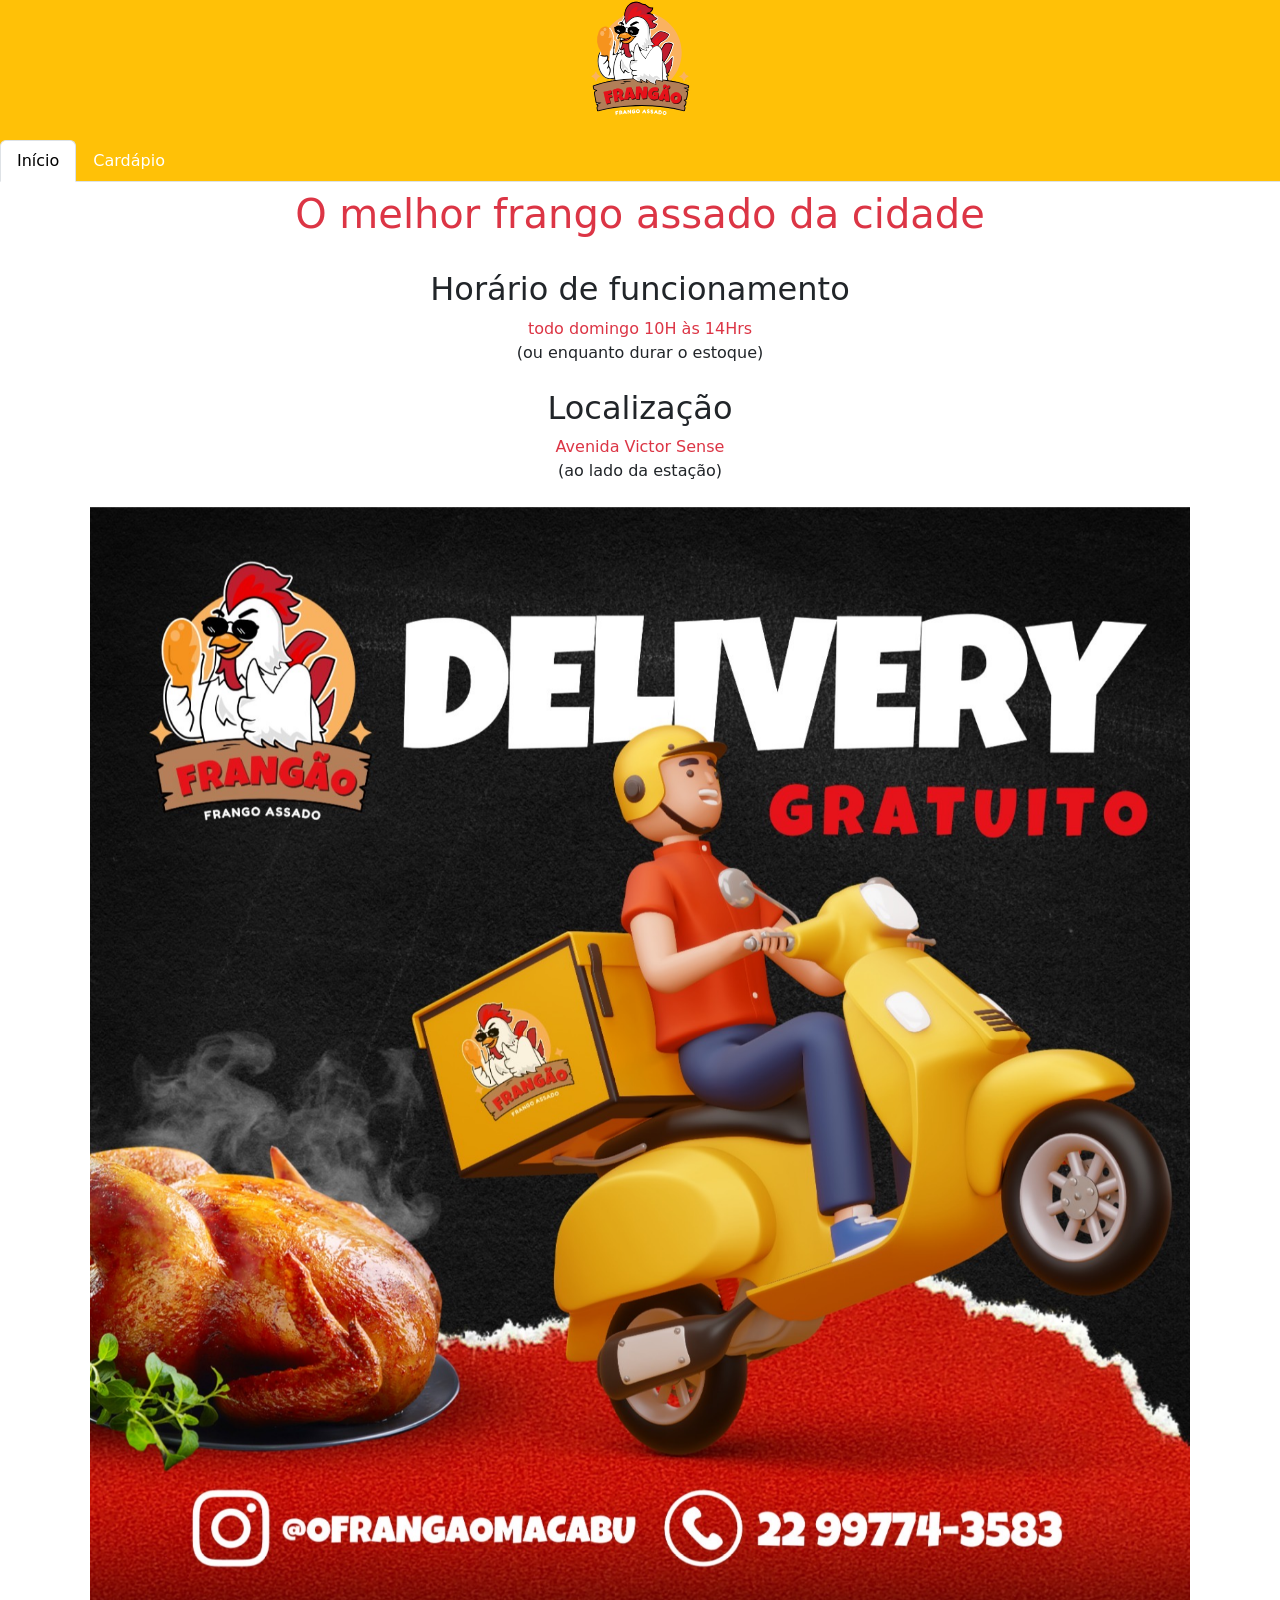
<file: index.html>
<!DOCTYPE html>
<html lang="pt-BR">

<head>
  <meta charset="UTF-8">
  <meta name="viewport" content="width=device-width, initial-scale=1.0">
  <title>O Frangão</title>
  <link rel="shortcut icon" href="./assets/logo.svg" type="image/x-icon">
  <link href="https://cdn.jsdelivr.net/npm/bootstrap@5.3.1/dist/css/bootstrap.min.css" rel="stylesheet"
    integrity="sha384-4bw+/aepP/YC94hEpVNVgiZdgIC5+VKNBQNGCHeKRQN+PtmoHDEXuppvnDJzQIu9" crossorigin="anonymous">
</head>

<body>

  <header class="bg-warning sticky-top ">
    <img class="d-flex m-auto" src="./assets/logo.svg" alt="" width="100">
    <ul class="nav nav-tabs mt-4 ">
      <li class="nav-item">
        <a id="index" class="nav-link active" aria-current="page" href="#">Início</a>
      </li>
      <li class="nav-item">
        <a id="cardapio" class="nav-link text-white " href="./cardapio.html">Cardápio</a>
      </li>
    </ul>
  </header>
  <main class="container">
    <h1 class="text-danger text-center mt-2">O melhor frango assado da cidade</h1>

    <section class="d-flex flex-column container container mb-4 ">
      <section class="d-flex flex-column text-center mt-4">
        <h2>Horário de funcionamento</h2>
        <span class="text-danger">todo domingo 10H às 14Hrs</span>
        <span>(ou enquanto durar o estoque)</span>
      </section>

      <section class="d-flex flex-column text-center mt-4 ">
        <h2>Localização</h2>
        <span class="text-danger">Avenida Victor Sense</span>
        <span>(ao lado da estação)</span>
      </section>
    </section>

    <section class="m-2 ">
      <div id="carouselExampleAutoplaying" class="carousel slide" data-bs-ride="carousel">
        <div class="carousel-inner">
          <div class="carousel-item active ">
            <img src="./assets/carousel/img1.jpeg" class="d-block w-100" alt="...">
          </div>
          <div class="carousel-item">
            <img src="./assets/carousel/img2.jpeg" class="d-block w-100" alt="...">
          </div>
          <div class="carousel-item">
            <img src="./assets/carousel/img3.jpeg" class="d-block w-100" alt="...">
          </div>
          <div class="carousel-item">
            <img src="./assets/carousel/img4.jpeg" class="d-block w-100" alt="...">
          </div>
        </div>
      </div>
    </section>


  </main>




  <script src="https://cdn.jsdelivr.net/npm/@popperjs/core@2.11.8/dist/umd/popper.min.js"
    integrity="sha384-I7E8VVD/ismYTF4hNIPjVp/Zjvgyol6VFvRkX/vR+Vc4jQkC+hVqc2pM8ODewa9r"
    crossorigin="anonymous"></script>
  <script src="https://cdn.jsdelivr.net/npm/bootstrap@5.3.1/dist/js/bootstrap.min.js"
    integrity="sha384-Rx+T1VzGupg4BHQYs2gCW9It+akI2MM/mndMCy36UVfodzcJcF0GGLxZIzObiEfa"
    crossorigin="anonymous"></script>
  <script src="./scripts/script.js"></script>
</body>

</html>
</file>
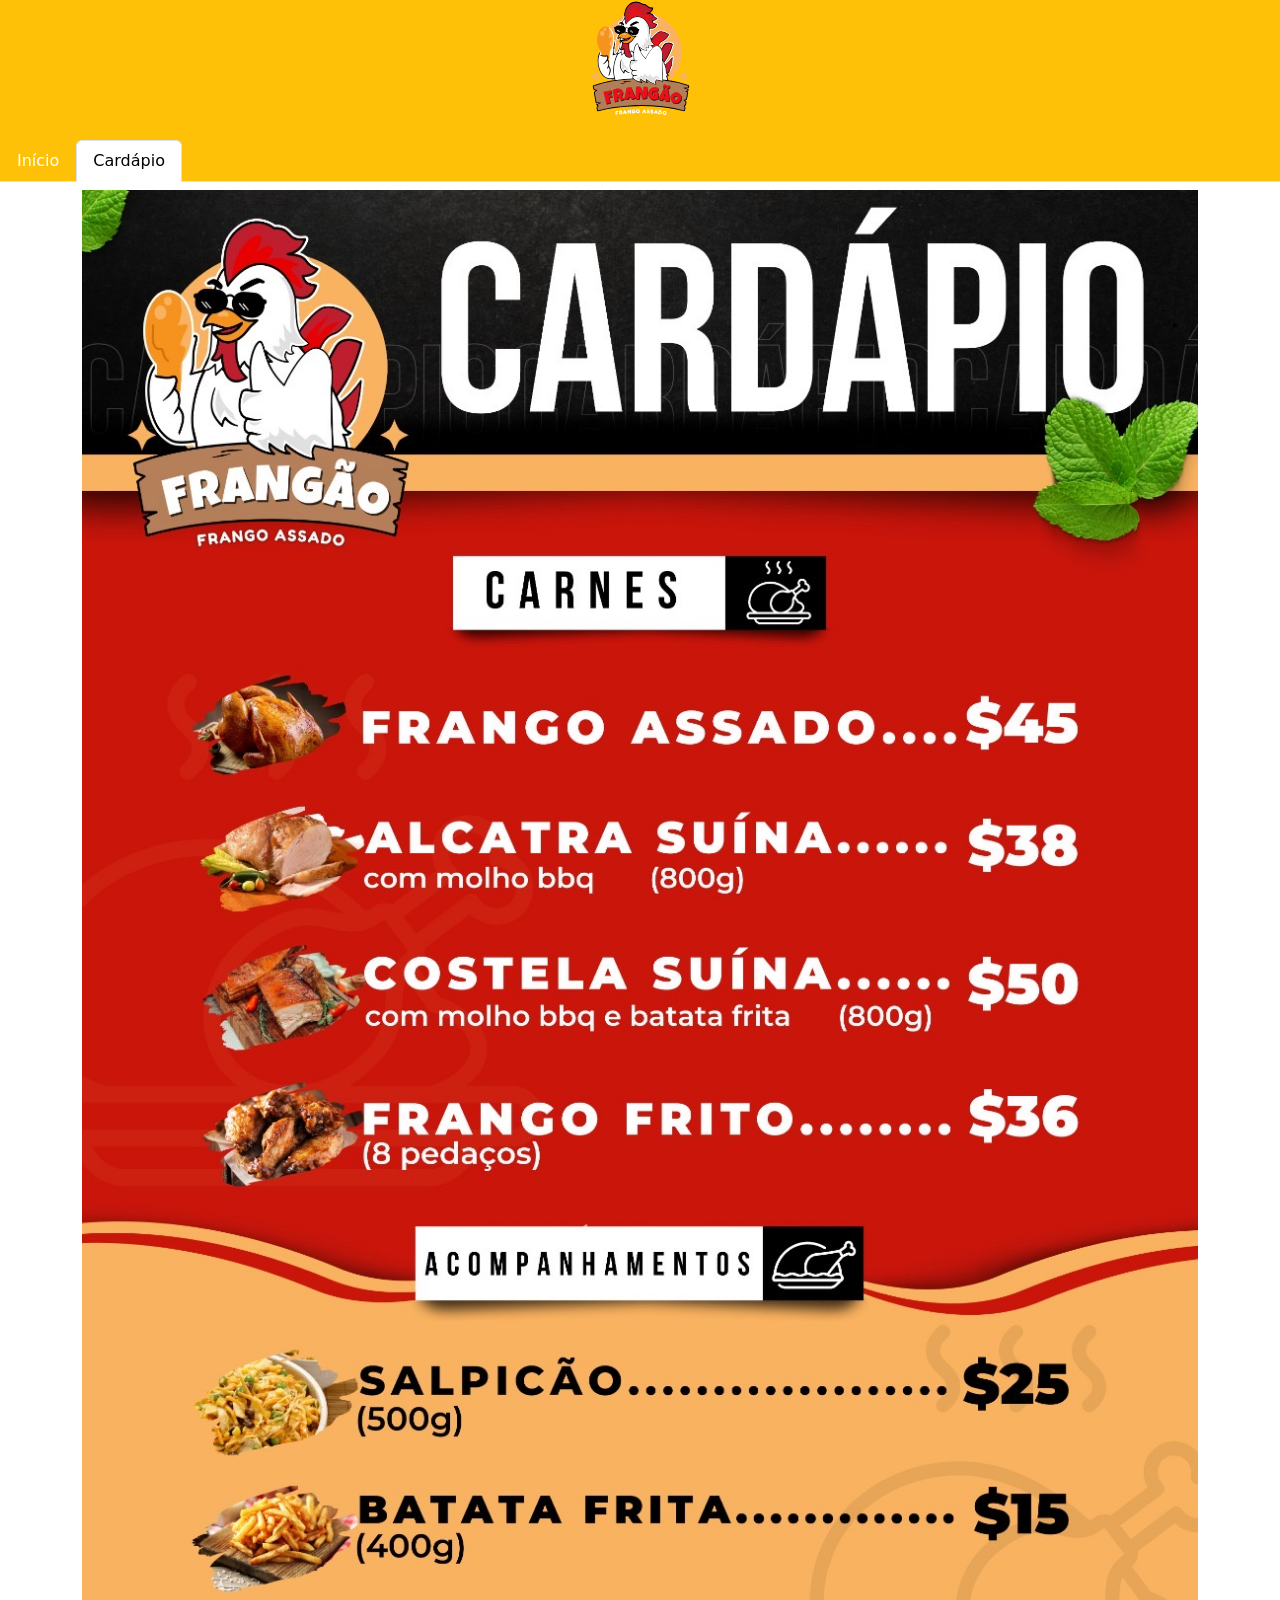
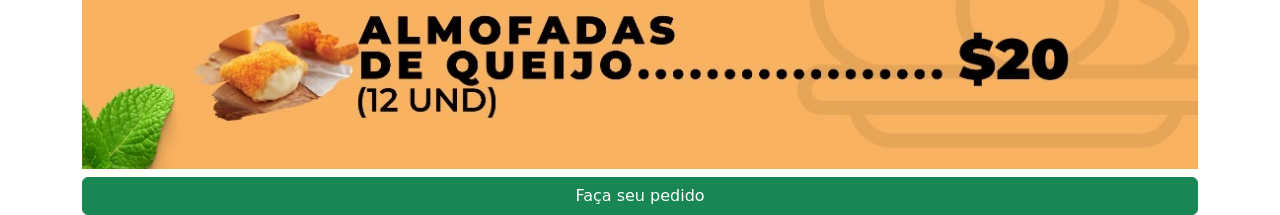
<file: cardapio.html>
<!DOCTYPE html>
<html lang="pt-BR">

<head>
  <meta charset="UTF-8">
  <meta name="viewport" content="width=device-width, initial-scale=1.0">
  <title>O Frangão</title>
  <link rel="shortcut icon" href="./assets/logo.svg" type="image/x-icon">
  <link href="https://cdn.jsdelivr.net/npm/bootstrap@5.3.1/dist/css/bootstrap.min.css" rel="stylesheet"
    integrity="sha384-4bw+/aepP/YC94hEpVNVgiZdgIC5+VKNBQNGCHeKRQN+PtmoHDEXuppvnDJzQIu9" crossorigin="anonymous">
</head>

<body>

  <header class="bg-warning sticky-top ">
    <img class="d-flex m-auto" src="./assets/logo.svg" alt="" width="100">
    <ul class="nav nav-tabs mt-4 ">
      <li class="nav-item">
        <a id="index" class="nav-link text-white" aria-current="page" href="/index.html">Início</a>
      </li>
      <li class="nav-item">
        <a id="cardapio" class="nav-link active " href="./cardapio.html">Cardápio</a>
      </li>
    </ul>
  </header>

  <main class="container">
    <img class="w-100 mt-2 " src="./assets/cardapio.jpeg" alt="">


    <a class="btn btn-success mt-2 d-flex justify-content-center" href="https://api.whatsapp.com/send/?phone=5522997743583&text=Ol%C3%A1%2C+gostaria+de+fazer+um+pedido%21+&type=phone_number&app_absent=0" target="_blank">Faça seu pedido</a>
  </main>





  <script src="https://cdn.jsdelivr.net/npm/@popperjs/core@2.11.8/dist/umd/popper.min.js"
    integrity="sha384-I7E8VVD/ismYTF4hNIPjVp/Zjvgyol6VFvRkX/vR+Vc4jQkC+hVqc2pM8ODewa9r"
    crossorigin="anonymous"></script>
  <script src="https://cdn.jsdelivr.net/npm/bootstrap@5.3.1/dist/js/bootstrap.min.js"
    integrity="sha384-Rx+T1VzGupg4BHQYs2gCW9It+akI2MM/mndMCy36UVfodzcJcF0GGLxZIzObiEfa"
    crossorigin="anonymous"></script>
  <script src="./scripts/script.js"></script>
</body>

</html>
</file>
